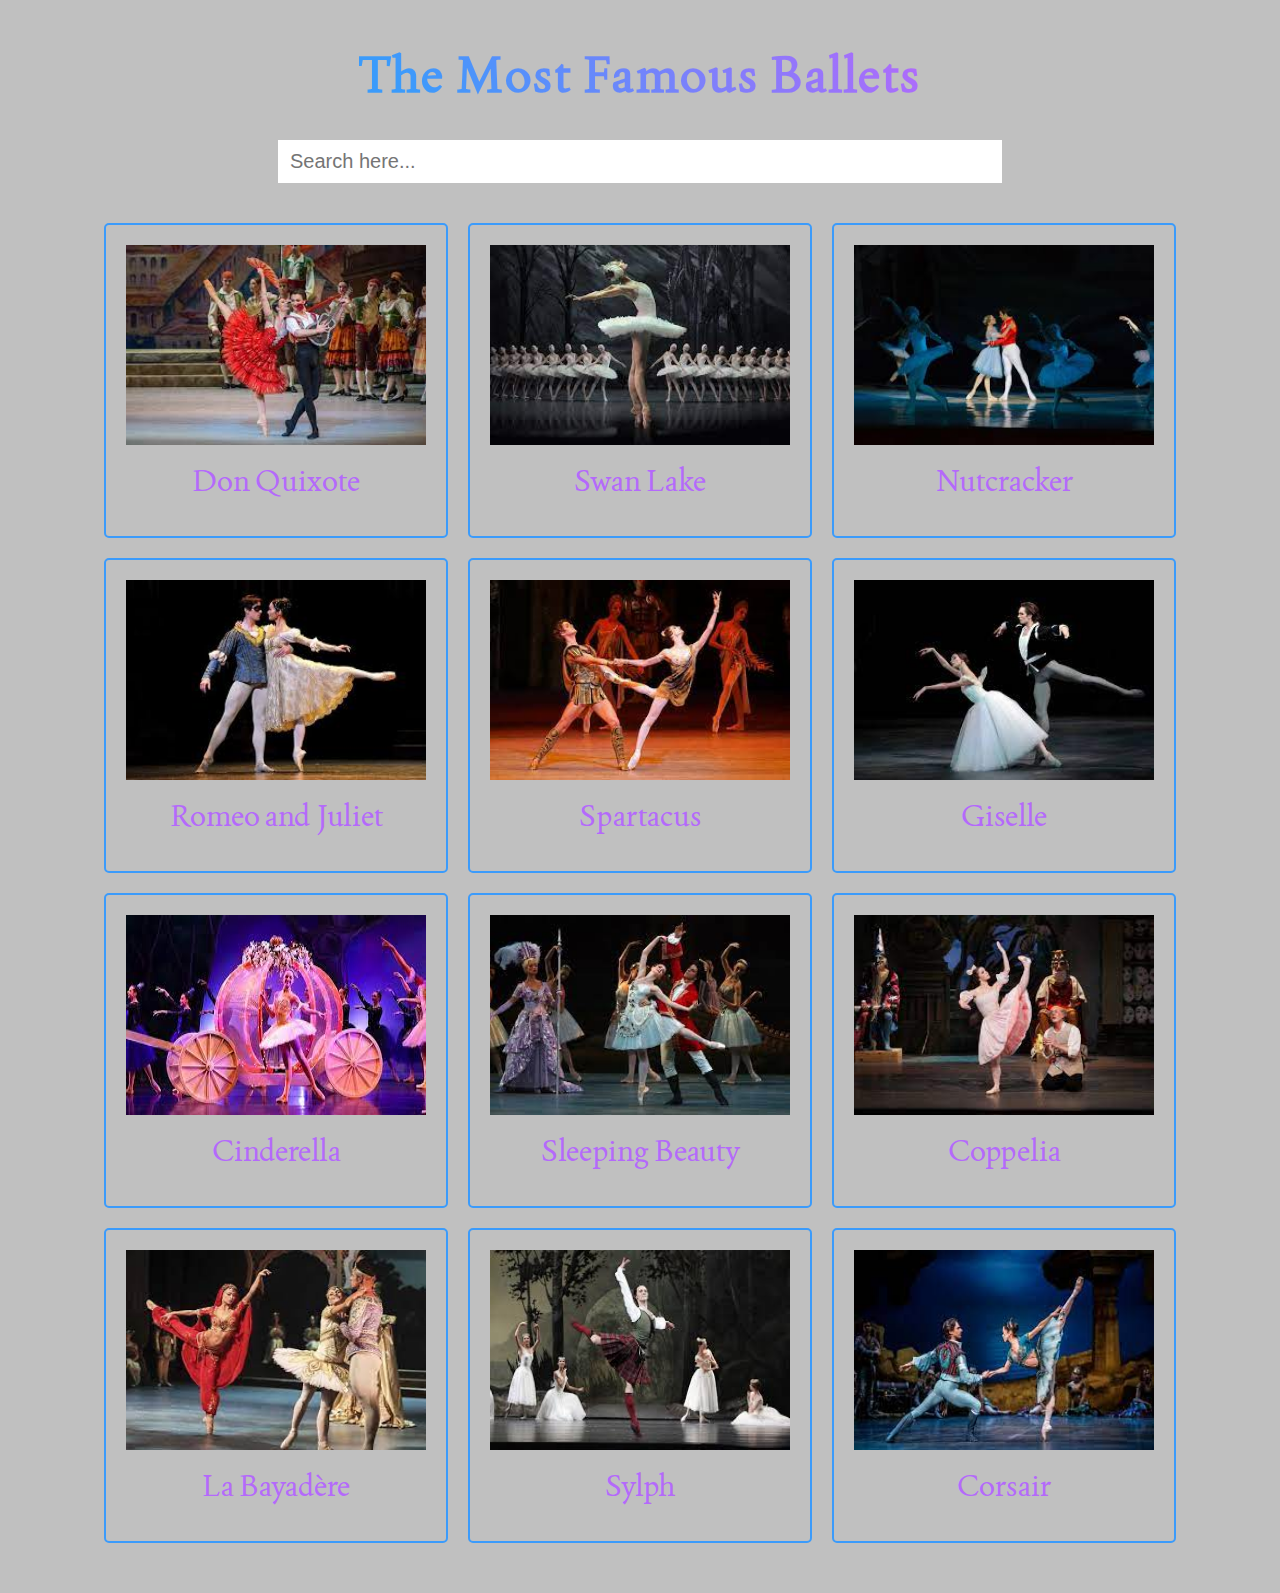
<file: search/index.html>
<!DOCTYPE html>
<html lang="en">
<head>
    <meta charset="UTF-8">
    <meta http-equiv="X-UA-Compatible" content="IE=edge">
    <meta name="viewport" content="width=device-width, initial-scale=1.0">
    <link rel="preconnect" href="https://fonts.googleapis.com">
    <link rel="preconnect" href="https://fonts.gstatic.com" crossorigin>
    <link href="https://fonts.googleapis.com/css2?family=Joan&display=swap" rel="stylesheet">
    <link rel="stylesheet" href="style.css">
    <title>Search</title>
</head>
<body>
    <div class="heading">
        <h1 class="title">the most famous ballets</h1>
    </div>
    <div class="input-field">
        <input type="text" placeholder="Search here..." id="search">
    </div>
    <div class="container">
        <div class="ballet">
            <img src="img/donquixote.jpg" alt="Don Quixote">
            <p><a href="https://en.wikipedia.org/wiki/Don_Quixote_(ballet)" target="_blank">Don Quixote</a></p>
        </div>
        <div class="ballet">
            <img src="img/swanlake.jpg" alt="Swan Lake">
            <p><a href="https://en.wikipedia.org/wiki/Swan_Lake" target="_blank">Swan Lake</a></p>
        </div>
        <div class="ballet">
            <img src="img/nutcracker.jpg" alt="Nutcracker">
            <p><a href="https://en.wikipedia.org/wiki/The_Nutcracker" target="_blank">Nutcracker</a></p>
        </div>
        <div class="ballet">
            <img src="img/romeoandjuliet.jpg" alt="Romeo and Juliet">
            <p><a href="https://en.wikipedia.org/wiki/Romeo_and_Juliet_(Prokofiev)" target="_blank">Romeo and Juliet</a></p>
        </div>
        <div class="ballet">
            <img src="img/spartacus.jpg" alt="Spartacus">
            <p><a href="https://en.wikipedia.org/wiki/Spartacus_(ballet)" target="_blank">Spartacus</a></p>
        </div>
        <div class="ballet">
            <img src="img/giselle.jpg" alt="Giselle">
            <p><a href="https://en.wikipedia.org/wiki/Giselle" target="_blank">Giselle</a></p>
        </div>
        <div class="ballet">
            <img src="img/cinderella.jpg" alt="Cinderella">
            <p><a href="https://en.wikipedia.org/wiki/Cinderella_(Prokofiev)" target="_blank">Cinderella</a></p>
        </div>
        <div class="ballet">
            <img src="img/sleepingbeauty.jpg" alt="Sleeping Beauty">
            <p><a href="https://en.wikipedia.org/wiki/The_Sleeping_Beauty_(ballet)" target="_blank">Sleeping Beauty</a></p>
        </div>
        <div class="ballet">
            <img src="img/coppelia.jpg" alt="Coppelia">
            <p><a href="https://en.wikipedia.org/wiki/Copp%C3%A9lia" target="_blank">Coppelia</a></p>
        </div>
        <div class="ballet">
            <img src="img/bayadère.jpg" alt="La Bayadère">
            <p><a href="https://en.wikipedia.org/wiki/La_Bayad%C3%A8re" target="_blank">La Bayadère</a></p>
        </div>
        <div class="ballet">
            <img src="img/sylph.jpg" alt="Sylph">
            <p><a href="https://en.wikipedia.org/wiki/Sylph" target="_blank">Sylph</a></p>
        </div>
        <div class="ballet">
            <img src="img/corsair.jpg" alt="Corsair">
            <p><a href="https://en.wikipedia.org/wiki/Le_Corsaire" target="_blank">Corsair</a></p>
        </div>
    </div>
    <script src="script.js"></script>
</body>
</html>
</file>
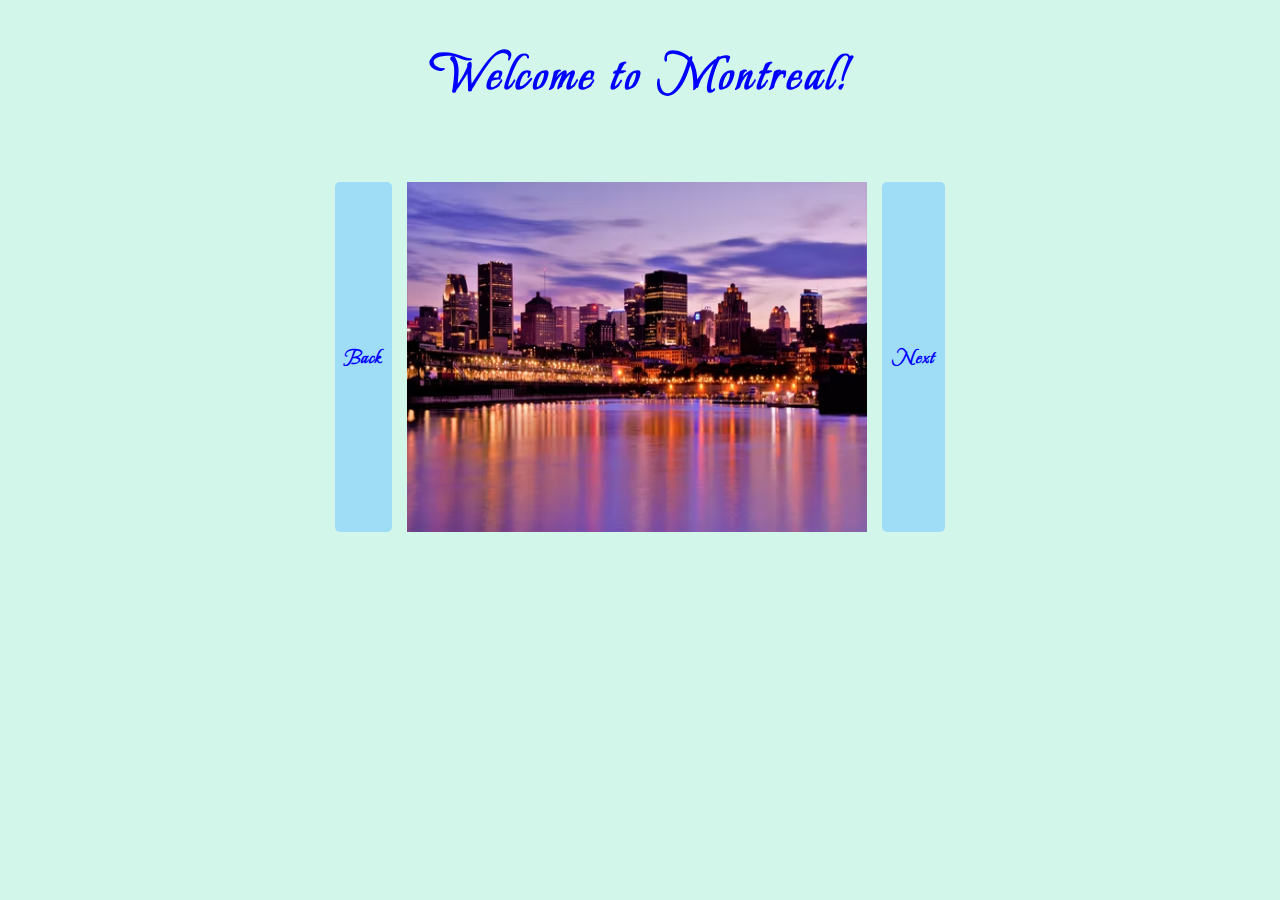
<file: slides-montreal/index.html>
<!DOCTYPE html>
<html lang="en">
<head>
    <meta charset="UTF-8">
    <meta http-equiv="X-UA-Compatible" content="IE=edge">
    <meta name="viewport" content="width=device-width, initial-scale=1.0">
    <link rel="stylesheet" href="style.css">
    <link rel="preconnect" href="https://fonts.googleapis.com">
    <link rel="preconnect" href="https://fonts.gstatic.com" crossorigin>
    <link href="https://fonts.googleapis.com/css2?family=Beau+Rivage&display=swap" rel="stylesheet">
    <title>MONTREAL</title>
</head>
<body>
    <div class="header">
        <h1>Welcome to Montreal!</h1>
    </div>
    <div class="container">
        <button id="back" class="btn">Back</button>
        <img id="photo" src="img1.png" alt="photo">
        <button id="next" class="btn">Next</button>
    </div>
    <script src="script.js"></script>
</body>
</html>
</file>
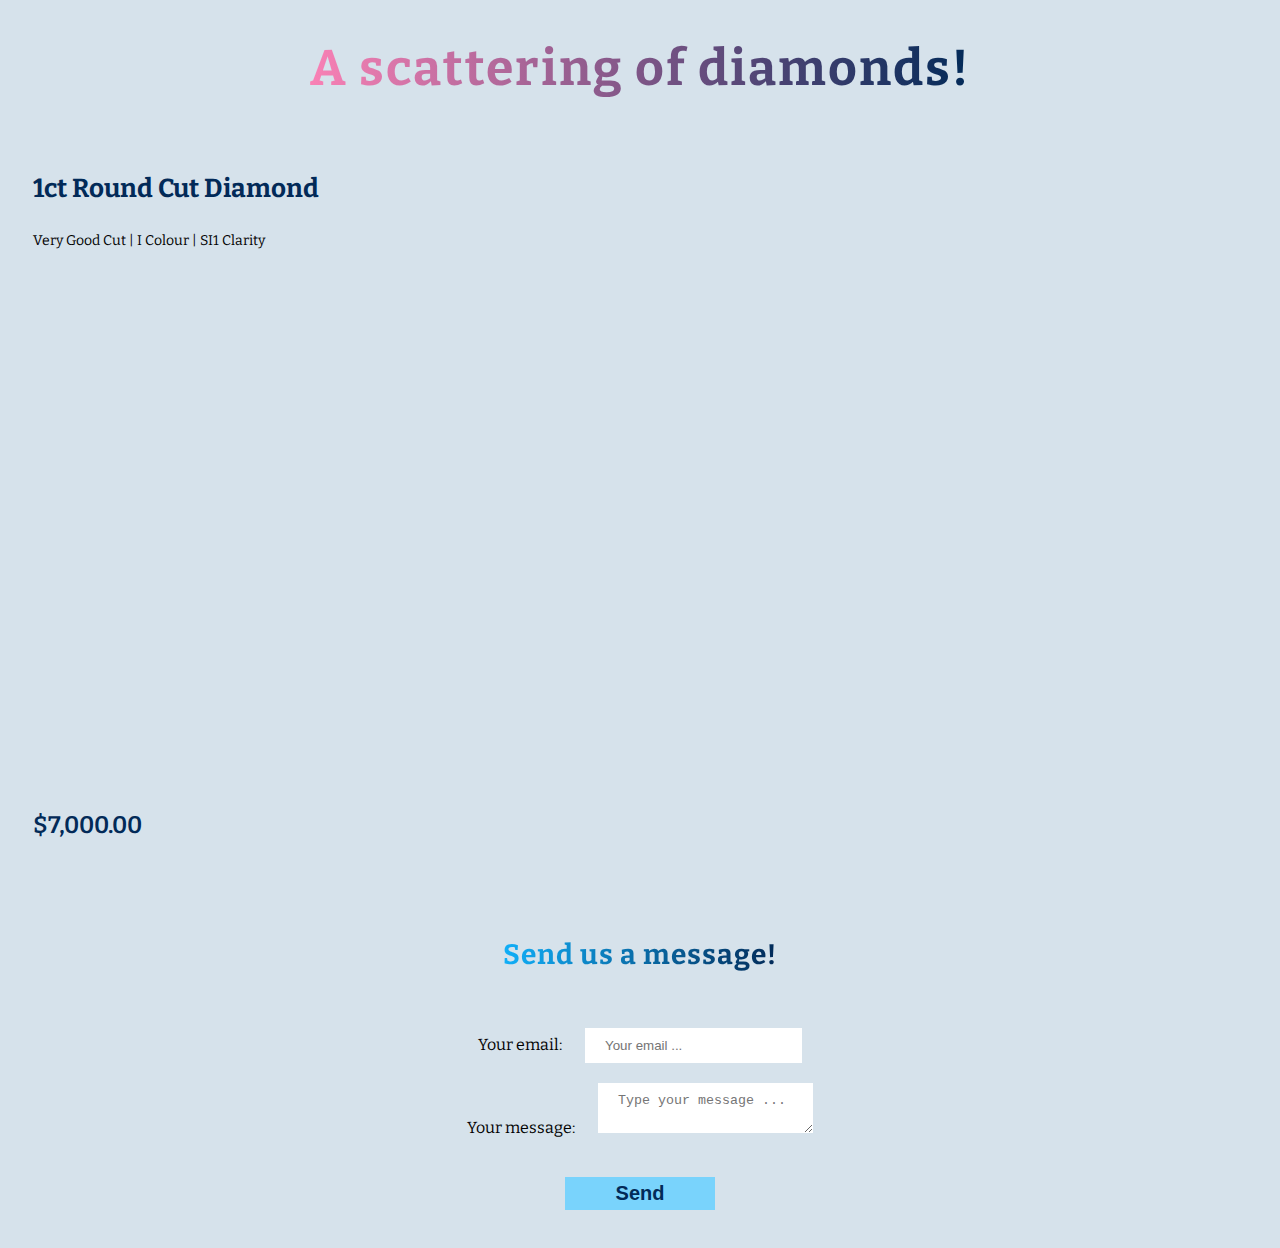
<file: slides/index.html>
<!DOCTYPE html>
<html lang="en">
<head>
    <meta charset="UTF-8">
    <meta http-equiv="X-UA-Compatible" content="IE=edge">
    <meta name="viewport" content="width=device-width, initial-scale=1.0">
    <link rel="stylesheet" href="style.css">
    <link rel="preconnect" href="https://fonts.googleapis.com">
    <link rel="preconnect" href="https://fonts.gstatic.com" crossorigin>
    <link href="https://fonts.googleapis.com/css2?family=Bitter:wght@400;500;600;700&display=swap" rel="stylesheet">
    <title>Slides</title>
</head>
<body>
    <div class="header">
        <h1 class="header__title">A scattering of diamonds!</h1>
    </div>
    <div class="container">
        <div class="one item selected">
            <h3>1ct Round Cut Diamond</h3>
            <p class="desc">Very Good Cut | I Colour | SI1 Clarity</p>
            <p class="price">$7,000.00</p>
        </div>
        <div class="two item">
            <h3>1.20ct Diamond Engagement Ring</h3>
            <p class="desc">14K white gold diamond solitaire ring featuring a 1.20 carat round brilliant includes a GIA diamond certificate.</p>
            <p class="price">$9,250</p>
        </div>
        <div class="three item">
            <h3>Halo Engagement Ring</h3>
            <p class="desc">1ct Round Engagement Ring in 14k White Gold</p>
            <p class="price">$10,580.00</p>
        </div>
        <div class="four item">
            <h3>1ct Cushion Cut Diamond</h3>
            <p class="desc">Very Good Cut | I Colour | SI2 Clarity</p>
            <p class="price">$3,837.00</p>
        </div>
        <div class="five item">
            <h3>Round Engagement Ring</h3>
            <p class="desc">4ct Round Engagement Ring in Platinum</p>
            <p class="price">$115,713.00</p>
        </div>
        <div class="six item">
            <h3>Solitaire Engagement Ring</h3>
            <p class="desc">1ct Cushion Solitaire Engagement Ring in 14k White Gold</p>
            <p class="price">$5,523.00</p>
        </div>
    </div>
    <div class="header">
        <h4 class="form">Send us a message!</h4>
        <form
            action="https://formspree.io/f/mbjwwwol"
            method="POST"
        >
            <input type="hidden" name="_language" value="en" />
            <label>
                Your email:
                <input placeholder="Your email ..." type="email" required="" name="email">
            </label>
            <label>
                Your message:
                <textarea placeholder="Type your message ..." required="" name="message"></textarea>
            </label>
            <button class="btn" type="submit">Send</button>
        </form>
    </div>
    <script src="script.js"></script>
</body>
</html>
</file>
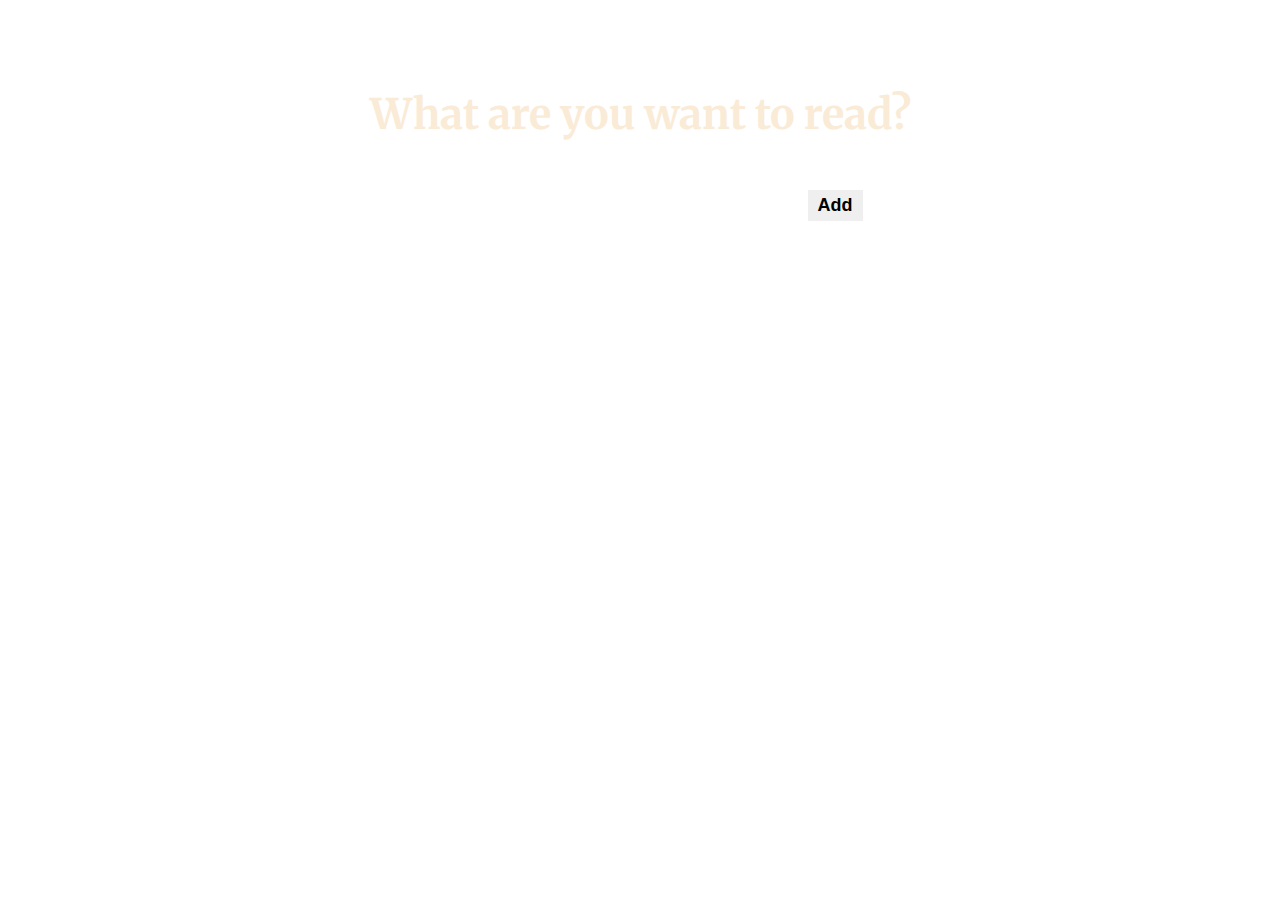
<file: to-do-list/index.html>
<!DOCTYPE html>
<html lang="en">
<head>
    <meta charset="UTF-8">
    <meta http-equiv="X-UA-Compatible" content="IE=edge">
    <meta name="viewport" content="width=device-width, initial-scale=1.0">
    <link rel="stylesheet" href="style.css">
    <link rel="preconnect" href="https://fonts.googleapis.com">
    <link rel="preconnect" href="https://fonts.gstatic.com" crossorigin>
    <link href="https://fonts.googleapis.com/css2?family=Merriweather:wght@400;700&display=swap" rel="stylesheet">
    <title>What are you want to read</title>
</head>
<body>
    <div class="container">
        <h1>What are you want to read?</h1>
        <div class="input">
            <input type="text" class="inputField"></input>
            <button type="submit" class="button">Add</button>
        </div>
        <ul class="toDoContainer"></ul>
    </div>
    <script src="script.js"></script>
</body>
</html>
</file>
<file: search/style.css>
body {
    background-color: silver;
    font-family: 'Joan', serif;
}
.heading {
    display: flex;
    justify-content: center;
}
.title {
    font-size: 50px;
    text-transform: capitalize;
    letter-spacing: 2px;
    background-image: linear-gradient(50deg, #3b9bfb 10%, #b469fb 100%);
    -webkit-text-fill-color: transparent;
    -webkit-background-clip: text;
}
.input-field {
    display: flex;
    justify-content: center;
}
#search {
    width: 700px;
    border: none;
    padding: 10px 12px;
    font-size: 20px;
    margin-bottom: 30px;
}
input:focus{
    outline: none;
}
.container {
    display: flex;
    justify-content: center;
    flex-wrap: wrap;
    margin-bottom: 40px;
}
.ballet {
    display: flex;
    flex-direction: column;
    text-align: center;
    margin: 10px;
    padding: 20px;
    border: 2px solid #3b9bfb;
    border-radius: 5px;
}
a {
    color: #b469fb;
    text-decoration: none;
    font-size: 30px;
    cursor: pointer;
}
img {
    width: 300px;
    height: 200px;
}
</file>
<file: slides-montreal/style.css>
body {
    background-color: rgb(210, 247, 234);
    font-family: 'Beau Rivage', cursive;
}
.header {
    display: flex;
    justify-content: center;
}
h1 {
    font-size: 50px;
    letter-spacing: 4px;
    color: blue;
}
.container {
    display: flex;
    justify-content: center;
    margin-top: 40px;
}
#photo {
    margin-left: 15px;
    margin-right: 15px;
    height: 350px;
    width: 460px;
}
#photo:hover {
    filter: blur(0.8px);
}
.btn {
    padding: 0 10px;
    font-family: 'Beau Rivage', cursive;
    font-weight: 600;
    letter-spacing: 1px;
    font-size: 20px;
    border: none;
    border-radius: 5px;
    color: blue;
    background-color:rgb(159, 220, 246);
    transition: all 1s ease-in;
}
.btn:hover {
    background-color: rgb(61, 61, 248);
    color: rgb(210, 247, 234);
}
</file>
<file: slides/style.css>
h1, h2, h3 {
    margin: 0;
    padding: 0;
}
body {
    background-color: rgb(214, 226, 235);
    font-family: 'Bitter', serif;
}
.header {
    display: flex;
    justify-content: center;
    align-items: center;
    flex-direction: column;
}
.header__title {
    margin-top: 30px;
    margin-bottom: 50px;
    font-size: 50px;
    letter-spacing: 2px;
    background: linear-gradient(to right, #f981b5, #022a58);
    -webkit-text-fill-color: transparent;
    -webkit-background-clip: text;
}
.container {
    display: flex;
}
.one {
    background-image: url('https://bluenile.v360.in/63/imaged/gia-6435266876/1/still.jpg');
}
.two {
    background-image: url('https://www.peoplesjewellers.com/productimages/processed/V-20120162_0_800.jpg?pristine=true');
}
.three {
    background-image: url('https://bnsec.bluenile.com/bluenile/is/image/bluenile/-six-prong-solitaire-plus-hidden-halo-diamond-engagement-ring-14k-white-gold-/setting_template_main?$phab_detailmain$&$diam_shape=is{bluenile/integratedhead}&$diam_position=0,0&$ring_position=0,0&$ring_sku=is{bluenile/74171_NGN_RD_setmain}&rgn=-150,870,1800,0&hei=900');
}
.four {
    background-image: url('https://bluenile.v360.in/15/imaged/gia-1257008032/1/still.jpg');
}
.five {
    background-image: url('https://bnsec.bluenile.com/bluenile/is/image/bluenile/-tessere-diamond-engagement-ring-platinum-/setting_template_main?$phab_detailmain$&$diam_shape=is{bluenile/main_NGN_RD_standard_400}&$diam_position=0,100&$ring_position=0,0&$ring_sku=is{bluenile/75709_NGN_setmain}&rgn=-150,870,1800,0&hei=900');
}
.six {
    background-image: url('https://bnsec.bluenile.com/bluenile/is/image/bluenile/-four-petite-nouveau-solitaire-ring-14k-white-gold-/setting_template_main?$phab_detailmain$&$diam_shape=is{bluenile/main_NGN_CU_nouveau_100}&$diam_position=0,130&$ring_position=0,0&$ring_sku=is{bluenile/48875_NGN_setmain}&rgn=-150,870,1800,0&hei=900');
}
.item {
    position: relative;
    flex: 1;
    margin: 5px;
    height: 80vh;
    background-size: cover;
    background-position: center;
}
h3 {
    position: absolute;
    top: 20px;
    left: 20px;
    font-size: 26px;
    color: #022a58;
    opacity: 0;
}
.form {
    margin-top: 60px;
    font-size: 28px;
    letter-spacing: 1px;
    background: linear-gradient(to right, #11aff8, #022a58);
    -webkit-text-fill-color: transparent;
    -webkit-background-clip: text;
}
.desc {
    position: absolute;
    top: 65px;
    left: 20px;
    font-size: 14px;
    opacity: 0;
}
.price {
    position: absolute;
    bottom: 10px;
    left: 20px;
    font-size: 24px;
    font-weight: 600;
    color: #022a58;
    opacity: 0;
}
.selected {
    flex: 4;
}
.selected h3 {
    opacity: 1;
    transition: all 1.5s ease-in;
}
.selected .desc {
    opacity: 1;
    transition: all 1.5s ease-in;
}
.selected .price {
    opacity: 1;
    transition: all 1.5s ease-in;
}
form {
    display: flex;
    flex-direction: column;
    align-items: center;
}
label > * {
    margin-top: 20px;
}
.btn {
    margin-top: 40px;
    margin-bottom: 30px;
    padding-top: 5px;
    padding-bottom: 5px;
    width: 150px;
    font-size: 20px;
    font-weight: 600;
    color: #022a58;
    border: none;
    background-color: #79d3fc;
}
input, textarea {
    border: none;
    padding: 10px 20px;
    margin-left: 20px;
}
</file>
<file: to-do-list/style.css>
body {
    background-image: url('https://images.unsplash.com/photo-1580192270066-bed2e3055024?ixlib=rb-1.2.1&ixid=MnwxMjA3fDB8MHxzZWFyY2h8MjIxfHxib29rc3xlbnwwfHwwfHw%3D&auto=format&fit=crop&w=500&q=60');
    background-position: center;
    background-repeat: no-repeat;
    background-size: cover;
    min-height: 100vh;
    font-family: 'Merriweather', serif;
}
.container {
    width: 1140px;
    margin: 0 auto;
    display: flex;
    align-items: center;
    justify-content: center;
    flex-direction: column;
}
h1 {
    margin-top: 80px;
    margin-bottom: 50px;
    font-size: 42px;
    color: antiquewhite;
}
.input {
    width: 700px;
    display: flex;
    justify-content: center;
    margin-bottom: 32px;
}
.inputField {
    padding: 7px 10px;
    width: 50%;
    border: none;
    margin-right: 20px;
}
.inputField:focus {
    outline: none;
}
.button {
    padding: 5px 10px;
    border: none;
    font-size: 18px;
    font-weight: 700;
    transition: all 0.3s ease;
}
.button:hover {
    color: antiquewhite;
    background-color: #000;
    border: 0.5px solid #fff;
}
.btn {
    margin-bottom: 30px;
    padding: 5px 10px;
    border: none;
    font-size: 18px;
    font-weight: 700;
    transition: all 0.3s ease;
}
.btn:hover {
    color: antiquewhite;
    background-color: #000;
    border: 0.5px solid #fff;
}
.toDoContainer {
    display: flex;
    flex-direction: column;
    align-items: center;
}
.item {
    list-style-type: none;
    margin-bottom: 18px;
    font-size: 26px;
    color: antiquewhite;
}
.itemCompleted {
    text-decoration: line-through;
    font-weight: 700;
    letter-spacing: 1px;
    transition: all 0.3s ease;
}
</file>
